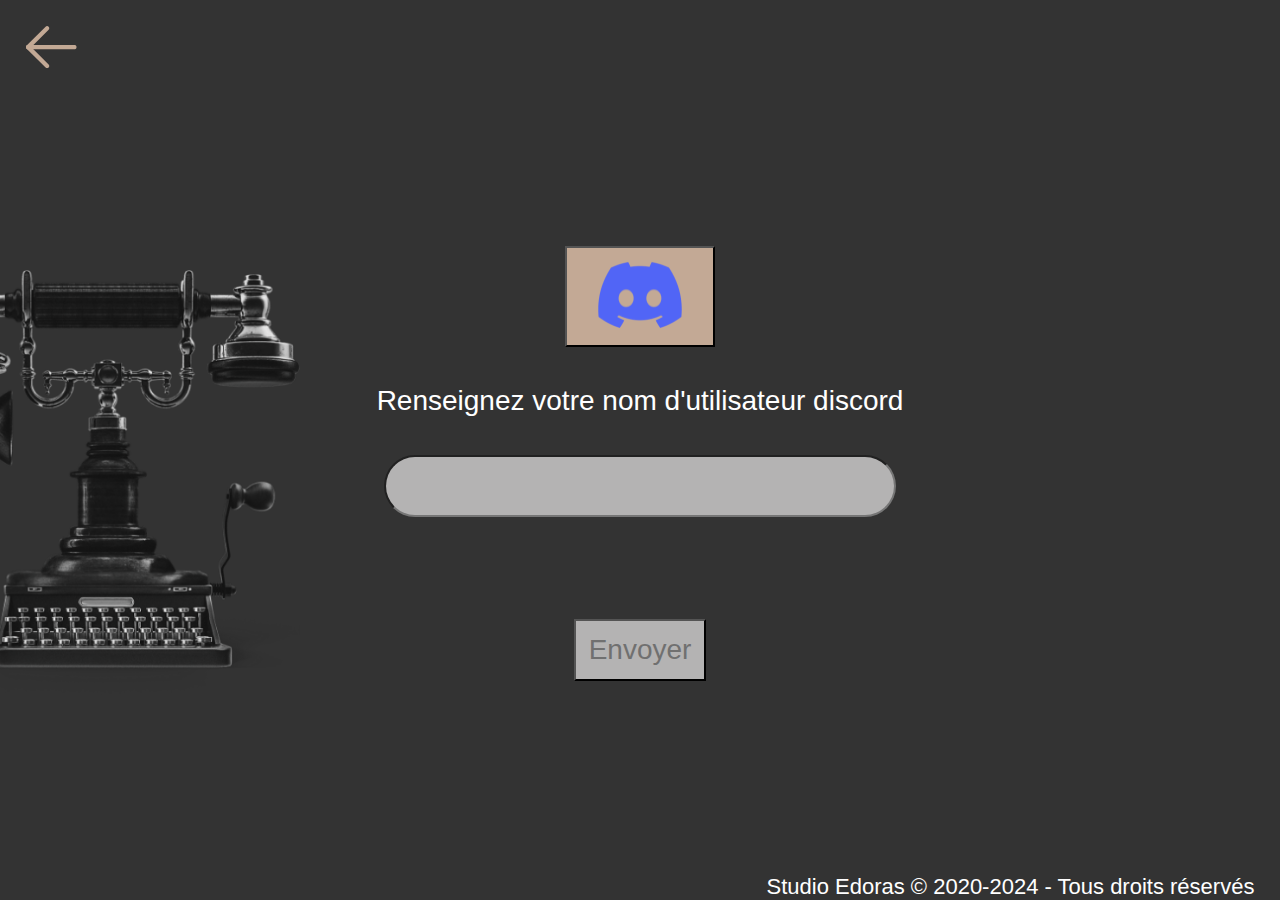
<file: code/discord.html>
<!DOCTYPE html>
<html lang="en">
<head>
    <meta charset="UTF-8">
    <meta http-equiv="X-UA-Compatible" content="IE=edge">
    <meta name="viewport" content="width=device-width, initial-scale=1.0">
    <link rel="stylesheet" href="style.css">
    <title>Discord</title>
</head>
<body class="contbody">
    <header class="contretour">
        <button onclick="window.location.href='index.html'"><img src="img/retour.png" alt="Return"></button>
    </header>
    <section class="contus">
        <div class="contform">
            <div>
                <button class="contformimg"> <img src="img/footdiscord.png" alt="Discord"></button>
            </div>
            <div>
                <p>Renseignez votre nom d'utilisateur discord</p>
            </div>
            <div>
                <input type="text">
            </div>
            <div>
                <button class="send">Envoyer</button>
            </div>
        </div>

        <div class="contdecor">
            <img src="img/foottel.png" alt="Telephone">
            <p>Studio Edoras © 2020-2024 - Tous droits réservés</p>
        </div>
    </section>
</body>
</html>
</file>
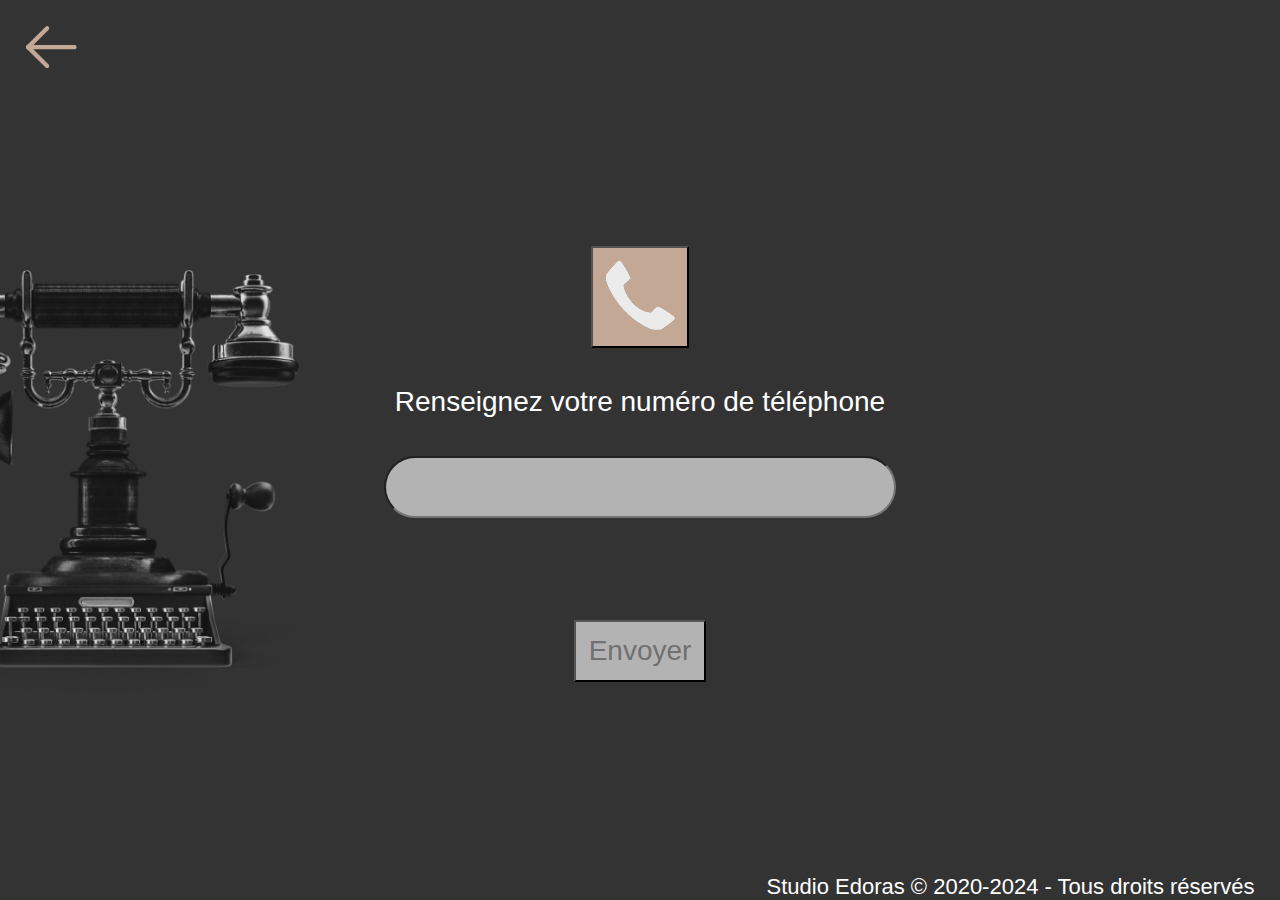
<file: code/phone.html>
<!DOCTYPE html>
<html lang="en">
<head>
    <meta charset="UTF-8">
    <meta http-equiv="X-UA-Compatible" content="IE=edge">
    <meta name="viewport" content="width=device-width, initial-scale=1.0">
    <link rel="stylesheet" href="style.css">
    <title>Phone</title>
</head>
<body class="contbody">
    <header class="contretour">
        <button onclick="window.location.href='index.html'"><img src="img/retour.png" alt="Return"></button>
    </header>
    <section class="contus">
        <div class="contform">
            <div>
                <button class="contformimg"> <img src="img/footappel.png" alt="Phone"></button>
            </div>
            <div>
                <p>Renseignez votre numéro de téléphone</p>
            </div>
            <div>
                <input type="text">
            </div>
            <div>
                <button class="send">Envoyer</button>
            </div>
        </div>

        <div class="contdecor">
            <img src="img/foottel.png" alt="Telephone">
            <p>Studio Edoras © 2020-2024 - Tous droits réservés</p>
        </div>
    </section>
</body>
</html>
</file>
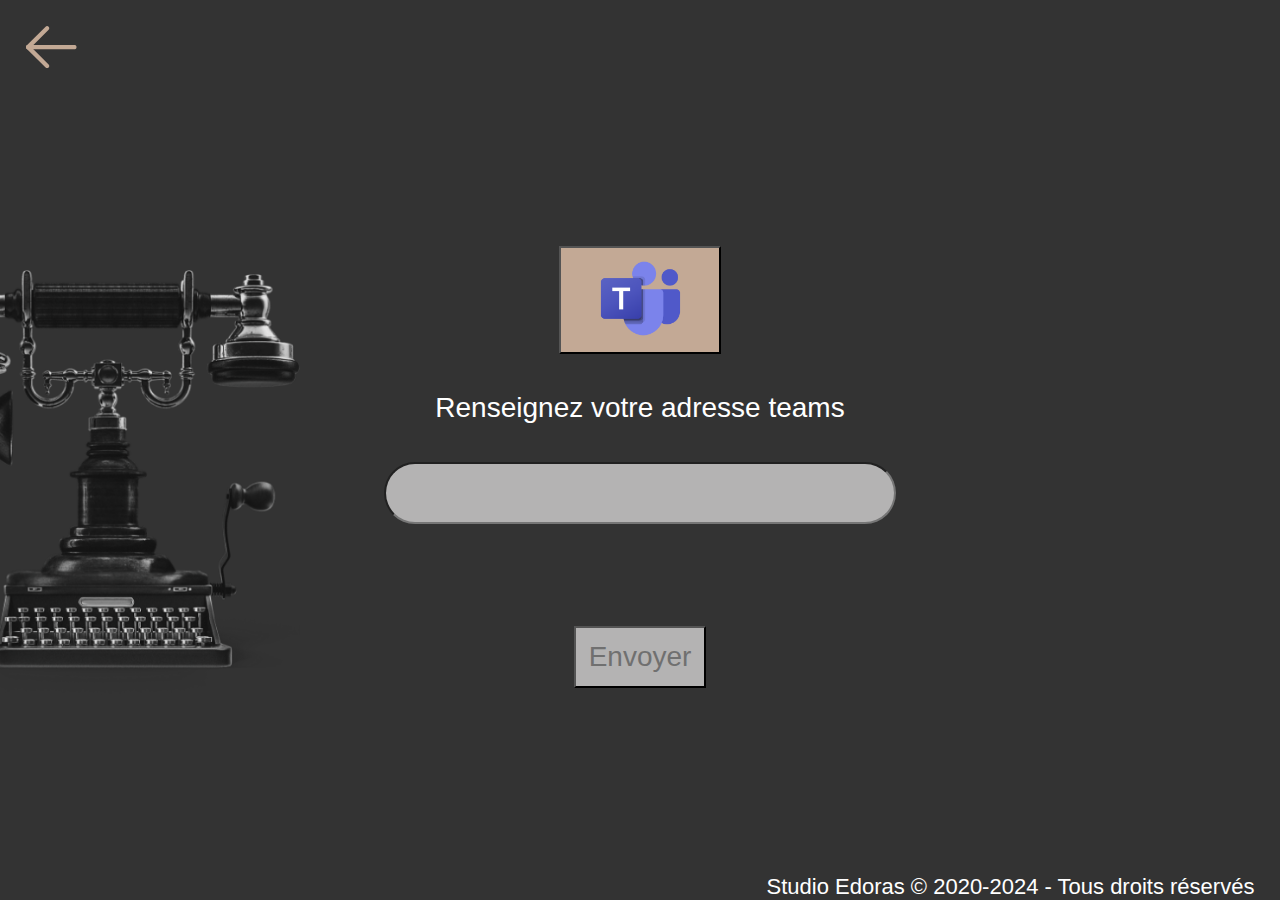
<file: code/teams.html>
<!DOCTYPE html>
<html lang="en">
<head>
    <meta charset="UTF-8">
    <meta http-equiv="X-UA-Compatible" content="IE=edge">
    <meta name="viewport" content="width=device-width, initial-scale=1.0">
    <link rel="stylesheet" href="style.css">
    <title>Teams</title>
</head>
<body class="contbody">
    <header class="contretour">
        <button onclick="window.location.href='index.html'"><img src="img/retour.png" alt="Return"></button>
    </header>
    <section class="contus">
        <div class="contform">
            <div>
                <button class="contformimg"> <img src="img/footteams.png" alt="Teams"></button>
            </div>
            <div>
                <p>Renseignez votre adresse teams</p>
            </div>
            <div>
                <input type="text">
            </div>
            <div>
                <button class="send">Envoyer</button>
            </div>
        </div>

        <div class="contdecor">
            <img src="img/foottel.png" alt="Telephone">
            <p>Studio Edoras © 2020-2024 - Tous droits réservés</p>
        </div>
    </section>
</body>
</html>
</file>
<file: code/style.css>
@import url('http://fonts.cdnfonts.com/css/campton');

body {
    font-family: 'Campton', sans-serif;
    background-color: #333333;
}


li {
    font-family: 'Campton', sans-serif;
    font-weight: lighter;
}

* {
    box-sizing: border-box;
    margin: 0px;
    padding: 0px;
}



a {
    font-size: 20px;
}

p {
    font-weight: lighter;
}

.head {
    display: flex;
    justify-content: space-between;  
}



.container1 {
    display: flex;
    margin-top: 15vh;
}
button{
    font-family: 'Campton', sans-serif;
}


.container1-1 {
    color: white;
    margin-top: 100px;
    width: 90%;
    margin-left: 10%;
}

.container1-1 > h1 {
    width: 70%;
    font-size: 40px;
    margin-bottom: 20px;
}

.container1-1 > p {
    width: 100%;
    font-size: 28px;
}


.section1 {
    height: 100vh;
}

.bureau {
    transform: scale(0.6);
}

.echangeons {
    text-align: center;
    background-color: #C3A995;
    height: 30px;
    margin-top: 20px;
    margin-right: 100px;
    display: flex;
    align-items: center;
}

.echangeons > p > a {
    font-size: 16px;
}

.bouton {
    text-decoration: none;
    color: white;
    font-weight: bold;
    padding: 10px;
}


.button_s2 > a {
    text-decoration: none;
    color: white;
    font-weight: bold;
    padding: 10px ;
}


.button_s2 {
    text-align: center;
    background-color: #C3A995;
    height: 40px;
    margin: auto;
    display: flex;
    align-items: center;
    width: 200px;
    justify-content: center;
}

.container2 {
    display: flex;
    color: white;
    justify-content: center;
    gap: 5%;
}

.container2 > img {
    transform: scale(0.7);
}


.container2 > div > h2 {
    margin-bottom: 3vh;
    font-size: 30px;
}


.container2 > div > ul > li {
    margin-bottom: 5px;
    font-size: 24px;
}

.container2 > div > img {
    margin-bottom: 7vh;
    height: 250px;
}

.section2 {
    height: 100vh;
}

.section2 > h1 {
    color: white;
    text-align: center;
    margin-bottom: 20vh;
    font-size: 40px;
}


.section3 {
    height: 100vh;
    margin-top: 100px;
    width: 100%;
}

.title_s3 > h1 {
    text-align: center;
    font-size: 40px;
    color: white;

}

.align_center {
    display: flex;
    justify-content: center;
}

.dino {
    transform: scale(0.8);
}

.container_s3 {
    display: flex;
    color: white;
    gap: 2%;
    margin: auto;
    width: 86%;
}

.text_s3 > h2 {
    margin-bottom: 20px;
}


.echangeons_s3 {
    width: 200px;
    margin: auto;
    margin-top: 90px;
    background-color: #C3A995;
    height: 40px;
    align-items: center;
    display: flex;
    justify-content: center;
}

.text_s3 > h2 {
    font-size: 32px;
}

.text_s3 > p {
    font-size: 24px;
}

/*SECTION 4 */

.bloc1_s4 {
    gap: 30px;
}

.container_s4 {
    color: white;
    margin-left: 100px;
}

.container1_s4 > p {
    width: 30%;
}

.text1_s4 > h2 {
    font-size: 30px;
}


.section4 {
    display: flex;
    height: 100vh;
    color: white;
    margin-top: 100vh;
    justify-content: center;
}


.image_s4 {
    height: 80vh;
    width: auto;
    margin-right: 150px;
}

.koss {
    height: 30vh;
}


.text2_s4 {
    margin-top: 50px;
    width: 60%;
    font-size: 28px;
}

.text1_s4 > h2 {
    font-size: 36px;
}

.text1_s4 > p {
    font-size: 28px;
}



/* Style se6 */
.se6{
    height: auto;
}
.se6flex{
    color: #fff;
    display: flex;
    margin-top: 5%;
}
.se6h3{
    font-size: 36px;
    padding-bottom: 5%;
}
.se6p{
    font-size: 28px;
    text-align: justify;
    padding: 5% 0;

}
.se6b{
    color: #fff;
    font-size: 28px;
    padding: 2%;
    background-color: #C3A995;
    border: none;
    margin-top: 2%;
    font-weight: bold;
}
.se6gauche{
    margin-left: 7% ;
    width: 40%;
}
.se6droite{
    width: 35%;
    margin-left: 10%;
}
.se6img{
    max-width: 100%;
    max-height: 60vh;
}
.se6bas{
    text-align: center;
}
.se6bas > p{
    font-size: 28px;
    color: #fff;
    text-align: center;
    width: 70%;
    margin: 5% 0 10% 15%;
}

/* Style se7 */
.se7{
    height: auto;
}
.se7nav {
    text-align: center;
}
.se7nav > img{
    width: 10%;
    margin: 3%;
}
.se7flex{
    color: #fff;
    display: flex;
    margin-top: 2%;
}
.se7h3{
    font-size: 36px;
    padding-bottom: 5%;
}
.se7p{
    font-size: 28px;
    text-align: justify;
    padding: 5% 0;
}
.se7gauche{
    margin-left: 7% ;
    width: 40%;
}
.se7droite{
    width: 35%;
    margin-left: 10%;
}
.se7img{
    max-width: 100%;
    max-height: 60vh;
}
/* Style se8 */
.se8{
    color: #fff;
    display: flex;
    margin-top: 10%;
}
.se8h3{
    font-size: 36px;
    padding-bottom: 5%;
}
.se8p{
    font-size: 28px;
    text-align: justify;
    padding: 5% 0;
}
.se8gauche{
    margin-left: 7%;
    max-width: 30%;
}
.se8img{
    max-width: 100%;
}
.se8droite{
    margin-left: 10% ;
    width: 40%;
}

/* Style du footer */

footer{
    position: relative;
    margin-top: 10%;
    background-color: #fff;
    height: 90vh;
    padding-top: 5vh;
    width: 100%;
}
footer > h2 {
    font-size: 40px;
    text-align: center;
    padding: 1% 0;

}
.footp {
    padding: 3% 0;
    font-size: 28px;
    text-align: center;
}
.footnav{
    text-align: center;
}
.footb{
    width: 8%;
    height: 10vh;
    margin: 1%;
    border: none;
    background-color: #fff;
}
.footbghover{
    background-color: #C3A995;
    width: 80%;
    height: 80%;
    margin-left: 10%;
    display: flex;
    justify-content: center;
    align-items: center;
}
.footbghover > img{
    width: auto;
    height: 65%;
}
.footb:hover{
    background-color: #C3A995;
}
.footdroits{
    position: absolute;
    right: 2%;
    bottom: 2%;
    font-size: 22px;
    font-weight: lighter;
}
.footimgcont{
    position: absolute;
    left: -10%;
    bottom: 0;
    max-height: 50vh;
}

/* Style de la page contact */
.contbody{
    height: 100vh;
    color: #fff;
}
.contretour > button {
    background-color: #333333;
    border: none;
    margin: 2% 0 0 2%;
}
.contform{
    text-align: center;
    margin-top: 15vh;
}
.contform > div {
    padding-top: 3%;
    font-size: 28px;
}
.contformimg{
    background-color: #C3A995;
    padding: 1%;
}
.send {
    color: #707070;
    background-color: #B4B3B3;
    padding: 1%;
    font-size: 28px;
}
.send:hover{
    background-color: #C3A995;
    color: #fff;
}
.contform > div > input{
    font-size: 28px;
    padding: 1%;
    border-radius: 50px;
    width: 40%;
    color: #707070;
    background-color: #B4B3B3;
    margin-bottom: 5%;
}
.msgmerci{
    padding-top: 3%;
    padding-bottom: 3%;
    font-size: 28px;
    text-align: center;
}
.contdecor > img {
    position: absolute;
    bottom: 20vh;
    left: -20vh;
    height: 50vh;
}
.contdecor > p {
    position: absolute;
    right: 2%;
    bottom: 0;
    font-size: 22px;
}

/* Taille texte 22 28 36 40 => 11 14 18 20 mobile */


/* Taille titre 22 28 36 40 */
/* moins de 725 et entre 725 et 1030 */

/* Responsive HomePage : */
/* Mobile */
@media screen and (max-width: 725px){
    footer{
        height: auto;
    }
    .footimgcont{
        display: none;
    }
    .footdroits{
        font-size: 11px;
    }
    .footp{
        font-size: 14px;
        padding: 10vh;
    }
    footer > h2 {
        font-size: 20px;
        margin-top: 5vh;
    }
    .footb{
        width: 20%;
        height: 10vh;
        margin: 2%;
        border: 2px solid black;
    }
    .se8{
        height: auto;
    }
    .se8h3{
        font-size: 18px;
        padding-bottom: 5vh;
    }
    .se8p{
        font-size: 14px;
        padding: 2vh 0;
    }
    .se8gauche{
        margin-left: 5%;
        max-width: 35%;
        justify-content: center;
        align-items: center;
        margin-top: 10vh;
    }
    .se7{
        height: auto;
    }
    .se7nav {
        display: none;
    }
    .se7flex{
        display: block;
    }
    .se7h3{
        font-size: 18px;
        padding-bottom: 3vh;
    }
    .se7p{
        font-size: 14px;
        text-align: center;
    }
    .se7gauche{
        margin: 0 10% ;
        width: 80%;
        text-align: center;
    }
    .se7droite{
        width: 40%;
        margin-left: 30%;
        margin-top: 5vh;
        text-align: center;
    }
    .se7img{
        max-width: 100%;
        max-height: 60vh;
    }
    .se6flex{
        display: block;
        margin-top: 5%;
    }
    .se6h3{
        font-size: 18px;
        padding-bottom: 5%;
    }
    .se6p{
        font-size: 14px;
        text-align: justify;
        padding: 5% 0;
    }
    .se6b{
        font-size: 14px;
        padding: 2%;
        margin-top: 5vh;
    }
    .se6gauche{
        margin-left: 10% ;
        width: 80%;
        text-align: center;
    }
    .se6droite{
        width: 80%;
        text-align: center;
        margin: 5vh 10%;
    }
    .se6img{
        max-width: 100%;
        max-height: 25vh;
    }
    .se6bas{
        text-align: center;
    }
    .se6bas > p{
        font-size: 14px;
        width: 80%;
        margin: 5% 10% 10% 10%;
    }
}

/* Tablette */
@media screen and (max-width: 1030px) and (min-width: 725px){
    footer{
        height: auto;
    }
    .footimgcont{
        display: none;
    }
    .footdroits{
        font-size: 22px;
    }
    .footp{
        font-size: 28px;
        padding: 10vh;
    }
    footer > h2 {
        font-size: 40px;
        margin-top: 5vh;
    }
    .footb{
        width: 15%;
        height: 10vh;
        margin: 2%;
        border: 2px solid black;
    }
    .se8{
        height: auto;
    }
    .se8h3{
        font-size: 27px;
        padding-bottom: 5vh;
    }
    .se8p{
        font-size: 21px;
        padding: 3vh 0;
    }
    .se8gauche{
        margin-left: 5%;
        max-width: 35%;
        justify-content: center;
        align-items: center;
        margin-top: 7vh;
    }
    .se7{
        height: auto;
    }
    .se7nav {
        display: none;
    }
    .se7flex{
        display: block;
    }
    .se7h3{
        font-size: 27px;
        padding-bottom: 3vh;
    }
    .se7p{
        font-size: 21px;
        text-align: center;
    }
    .se7gauche{
        margin: 0 10% ;
        width: 80%;
        text-align: center;
    }
    .se7droite{
        width: 40%;
        margin-left: 30%;
        margin-top: 3vh;
        text-align: center;
    }
    .se7img{
        max-width: 100%;
        max-height: 60vh;
    }
    .se6flex{
        display: block;
        margin-top: 5%;
    }
    .se6h3{
        font-size: 27px;
        padding-bottom: 5%;
    }
    .se6p{
        font-size: 21px;
        text-align: justify;
        padding: 2vh 0;
    }
    .se6b{
        font-size: 21px;
        padding: 2%;
        margin-top: 5vh;
    }
    .se6gauche{
        margin-left: 10% ;
        width: 80%;
        text-align: center;
    }
    .se6droite{
        width: 80%;
        text-align: center;
        margin: 5vh 10%;
    }
    .se6img{
        max-width: 100%;
        max-height: 35vh;
    }
    .se6bas{
        text-align: center;
    }
    .se6bas > p{
        font-size: 21px;
        width: 80%;
        margin: 5% 10% 10% 10%;
    }
}

/* Paysage Mobile */
@media screen and (max-height: 450px) and (min-width: 725px){
    footer{
        height: auto;
    }
    .footimgcont{
        display: none;
    }
    .footdroits{
        font-size: 11px;
    }
    .footp{
        font-size: 14px;
        padding: 10vh;
    }
    footer > h2 {
        font-size: 20px;
        margin-top: 5vh;
    }
    .footb{
        width: 20%;
        height: 20vh;
        margin: 2%;
        border: 2px solid black;
    }
    .se6img{
        max-width: 100%;
        max-height: 70vh;
    }
}



/* Responsive Page de Contacts : */
/* Mobile */
@media screen and (max-width: 725px){
    .contform {
        margin-top: 25vh;
    }
    .contdecor > img {
        display: none;
    }
    .contform > div > input{
        font-size: 14px;
        padding: 2%;
        width: 80%;
    }
    .contform > div > button{
        padding: 5%;
    }
    .contform > div {
        padding-top: 10%;
        font-size: 14px;
    }
    .contdecor > p {
        font-size: 11px;
    }
    .contretour > button {
        position: absolute;
        top: 2%;
        right: 5%;
    }
    .contbody{
        height: auto;
    }
    .msgmerci{
        display: none;
    }
}

/* Tablette */
@media screen and (max-width: 1030px) and (min-width: 725px){
    .contform{
        margin-top: 20vh;
    }
    .contdecor > img {
        display: none;
    }
    .contform > div > input{
        padding: 2%;
        width: 60%;
    }
    .contform > div > button{
        padding: 3%;
    }
    .contform > div {
        padding-top: 5%;
    }
    .contretour > button {
        position: absolute;
        top: 2%;
        right: 5%;
    }
    .contbody{
        height: auto;
    } 
    .msgmerci{
        display: none;
    }
}

/* Paysage Mobile */
@media screen and (max-height: 450px) and (min-width: 725px){
    .contdecor > p {
        display: none;
    }
    .msgmerci{
        display: none;
    }
}

@media screen and (max-width: 768px) {
    .bureau {
        display: none;
    }

    .container_s3 {
        flex-direction: column;
    }

    .container1-1 > p {
        font-size: 14px;
    }

    .container1-1 > h1 {
        font-size: 20px;
    }

    .container1-1 {
        width: 70%;
    }

    .section2 > h1 {
        font-size: 20px;
    }

    .container2 > div > h2 {
        font-size: 16px;
    }

    .container2 > div > ul > li {
        font-size: 14px;
    }

    .container2 {
        gap: 30px;
    }

    .container2 > div > img {
        height: 150px;
    }

    .title_s3 > h1 {
        font-size: 20px;
    }

    .align_center > img {
        height: 300px;
    }

    .text_s3 > h2 {
        font-size: 16px;
    }

    .text_s3 > p {
        font-size: 16px;
    }

    .echangeons_s3 > a {
        font-size: 16px;
    }

    .echangeons_s3 {
        width: 130px;
    }

    .bloc1_s4 > img {
        height: 150px;
    }

    .text1_s4 > h2 {
        font-size: 18px;
    }

    .text1_s4 > p {
        font-size: 16px;
    }

    .text2_s4 {
        font-size: 16px;
    }

    .container_s4 {
        margin: 50px;
    }

    .image_s4 {
        display: none;
    }

    .container2 {
        flex-direction: column;
        justify-content: center;
        align-items: center;
    }

    .container2 > div > ul {
        list-style-type: none;
    }

    .container2 > div > ul > li {
        text-align: center;
    }

    .container2 > div {
        padding: 20px;
    }

    .container2 > div {
        text-align: center;
    }
    
    .button_s2 {
        width: 130px;
    }

    .button_s2 > a {
        font-size: 16px;
    }

    .text_s3 {
        padding-bottom: 50px;
    }

    .section2 {
        margin-bottom: 1300px;
    }
}

@media screen and (max-width: 1030px) and (min-width: 769px) {
    .bureau {
        display: none;
    }

    .container_s3 {
        flex-direction: column;
    }

    .container1-1 > p {
        font-size: 28px;
    }

    .container1-1 > h1 {
        font-size: 36px;
    }

    .container1-1 {
        width: 70%;
    }

    .section2 > h1 {
        font-size: 36px;
    }

    .container2 > div > h2 {
        font-size: 28px;
    }

    .container2 > div > ul > li {
        font-size: 24px;
    }

    .container2 {
        gap: 30px;
    }

    .container2 > div > img {
        height: 250px;
    }

    .title_s3 > h1 {
        font-size: 36px;
    }

    .align_center > img {
        height: 500px;
    }

    .text_s3 > h2 {
        font-size: 28px;
    }

    .text_s3 > p {
        font-size: 24px;
    }

    .echangeons_s3 > a {
        font-size: 24px;
    }

    .echangeons_s3 {
        width: 200px;
        height: 50px;
    }

    .bloc1_s4 > img {
        height: 300px;
    }

    .text1_s4 > h2 {
        font-size: 28px;
    }

    .text1_s4 > p {
        font-size: 24px;
    }

    .text2_s4 {
        font-size: 20px;
    }

    .container_s4 {
        margin: 50px;
    }

    .image_s4 {
        display: none;
    }

    .container2 {
        flex-direction: column;
        justify-content: center;
        align-items: center;
    }

    .container2 > div > ul {
        list-style-type: none;
    }

    .container2 > div > ul > li {
        text-align: center;
    }

    .container2 > div {
        padding: 20px;
    }

    .container2 > div {
        text-align: center;
    }
    
    .button_s2 {
        width: 200px;
        height: 50px;
    }

    .button_s2 > a {
        font-size: 24px;
    }

    .text_s3 {
        padding-bottom: 50px;
    }

    .section2 {
        margin-bottom: 1800px;
    }
}


@media screen and (max-width: 1400px) and (min-width: 1030px) {
    .bureau {
        height: 400px;
    }

    .container1-1 > p {
        font-size: 28px;
    }

    .container1-1 > h1 {
        font-size: 36px;
    }

    .container1-1 {
        width: 70%;
    }

    .section2 > h1 {
        font-size: 36px;
    }

    .container2 > div > h2 {
        font-size: 24px;
    }

    .container2 {
        gap: 10px;
    }

    .container2 > div > ul > li {
        font-size: 24px;
    }

    .container2 {
        margin-left: 10px;
    }

    .container2 > div > img {
        height: 250px;
    }

    .title_s3 > h1 {
        font-size: 36px;
    }

    .align_center > img {
        height: 500px;
    }

    .text_s3 > h2 {
        font-size: 28px;
    }

    .text_s3 > p {
        font-size: 20px;
    }

    .echangeons_s3 > a {
        font-size: 24px;
    }

    .echangeons_s3 {
        width: 200px;
        height: 50px;
    }

    .bloc1_s4 > img {
        height: 300px;
    }

    .text1_s4 > h2 {
        font-size: 28px;
    }

    .text1_s4 > p {
        font-size: 24px;
    }

    .text2_s4 {
        font-size: 24px;
    }

    .image_s4 {
        margin-right: 30px;
    }

    .container_s4 {
        margin: 50px;
    }

    .container2 > div > ul {
        list-style-type: none;
    }

    .container2 > div > ul > li {
        text-align: center;
    }

    .container2 > div {
        padding: 20px;
    }

    .container2 > div {
        text-align: center;
    }
    
    .button_s2 {
        width: 200px;
        height: 50px;
    }

    .button_s2 > a {
        font-size: 24px;
    }

    .text_s3 {
        padding-bottom: 50px;
    }

    .section2 {
        margin-bottom: 100px;
    }

    
}

@media screen and (max-width: 3000px) and (min-width: 1600px) {
    .container1-1 > h1 {
        font-size: 55px;
    }

    .container1-1 > p {
        font-size: 36px;
    }

    .section4 {
        margin-top: 10vh;
    }
/*BOUTONS AJUSTEMENTS*/
    .echangeons {
        text-align: center;
        background-color: #C3A995;
        height: 60px;
        margin-top: 20px;
        margin-right: 70px;
        display: flex;
        align-items: center;
    }
    
    .echangeons > p > a {
        font-size: 25px;
    }

    .echangeons > p {
        padding-left: 10px;
        padding-right: 10px;
    }
    
    .bouton {
        text-decoration: none;
        color: white;
        font-weight: bold;
        padding: 10px;
    }
    
    
    .button_s2 > a {
        text-decoration: none;
        color: white;
        font-weight: bold;
        padding: 10px ;
        font-size: 25px;
    }
    
    
    .button_s2 {
        text-align: center;
        background-color: #C3A995;
        height: 60px;
        margin: auto;
        display: flex;
        align-items: center;
        width: 200px;
        justify-content: center;
    }

    .head > img {
        width: 300px;
    }

    .echangeons_s3 {
        width: 200px;
        margin: auto;
        margin-top: 90px;
        background-color: #C3A995;
        height: 60px;
        align-items: center;
        display: flex;
        justify-content: center;
    }
    .echangeons_s3 > a {
        font-size: 25px;
    }
    .section2 {
        height: 80vh;
    }

    .image_s4 {
        height: 60vh;
        width: auto;
        margin-right: 150px;
    }
}


@media screen and (max-width: 1599px) and (min-width: 1400px) {
    .section4 {
        margin-top: 20vh;
    }

    /*BOUTONS AJUSTEMENTS*/
    .echangeons {
        text-align: center;
        background-color: #C3A995;
        height: 50px;
        margin-top: 20px;
        margin-right: 100px;
        display: flex;
        align-items: center;
    }
    
    .echangeons > p > a {
        font-size: 20px;
    }

    .echangeons > p {
        padding-left: 10px;
        padding-right: 10px;
    }
    
    .bouton {
        text-decoration: none;
        color: white;
        font-weight: bold;
        padding: 10px;
    }

    .head > img {
        width: 250px;
    }
    
    
    .button_s2 > a {
        text-decoration: none;
        color: white;
        font-weight: bold;
        padding: 10px ;
    }
    
    
    .button_s2 {
        text-align: center;
        background-color: #C3A995;
        height: 55px;
        margin: auto;
        display: flex;
        align-items: center;
        width: 200px;
        justify-content: center;
    }

    .echangeons_s3 {
        height: 55px;
    }

    .echangeons_s3 > a {
        font-size: 25px;
    }

    .section2 {
        height: 85vh;
    }

    .image_s4 {
        height: 60vh;
        width: auto;
        margin-right: 150px;
    }
}
</file>
